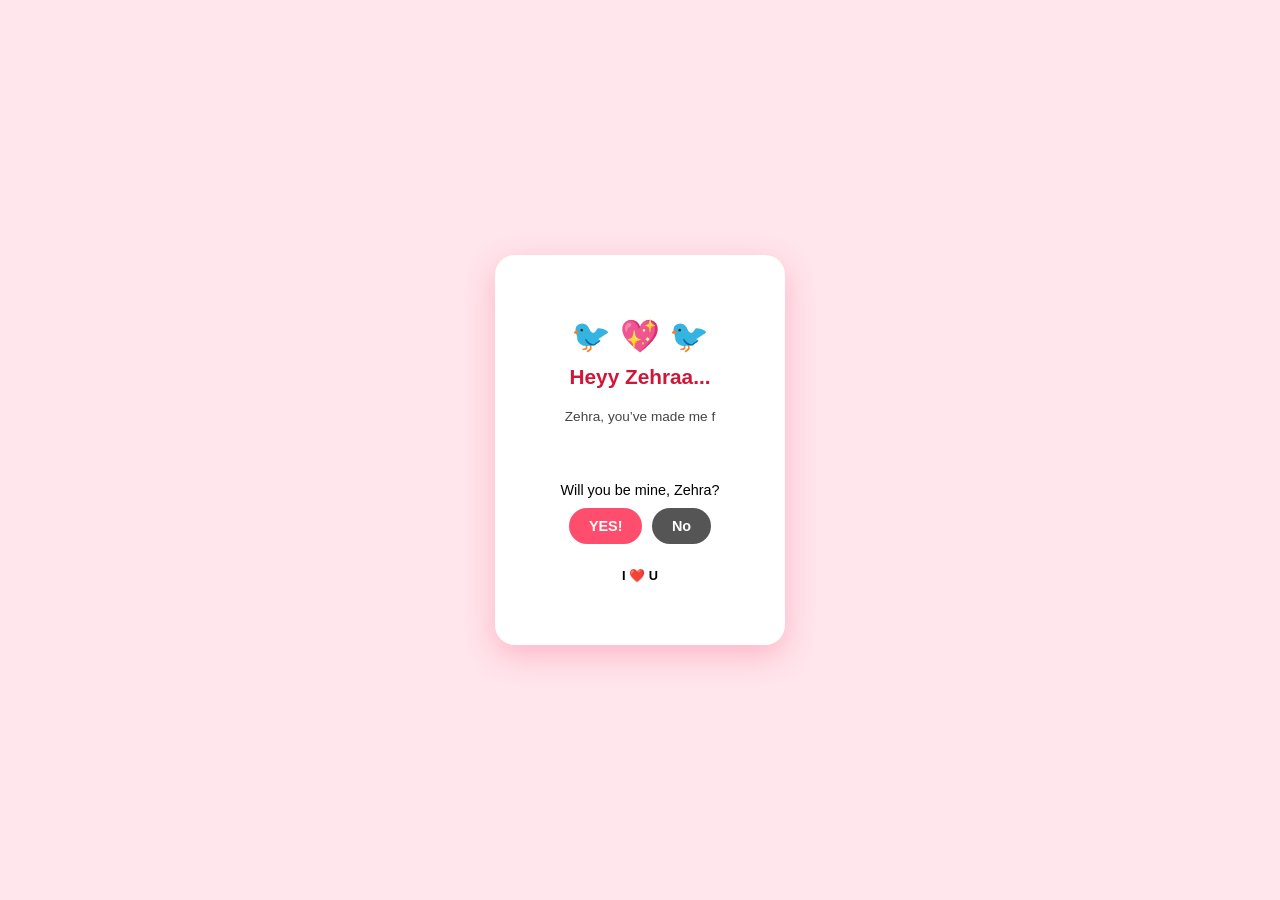
<file: Index.html>
<!DOCTYPE html>
<html lang="en">
<head>
    <meta charset="UTF-8">
    <meta name="viewport" content="width=device-width, initial-scale=1.0, maximum-scale=1.0, user-scalable=no">
    <title>For My Dearest Zehra</title>
    <style>
        body {
            margin: 0;
            height: 100vh;
            display: flex;
            justify-content: center;
            align-items: center;
            background-color: #ffe5ec;
            font-family: 'Segoe UI', Tahoma, Geneva, Verdana, sans-serif;
            overflow: hidden;
            touch-action: none;
        }

        .card {
            background: white;
            padding: 20px; /* Reduced from 40px */
            border-radius: 20px;
            box-shadow: 0 10px 30px rgba(255, 75, 110, 0.3);
            text-align: center;
            width: 80%; 
            max-width: 250px; /* Decreased width */
            min-height: 350px; /* Controlled height */
            transition: all 0.5s ease;
            z-index: 10;
            position: relative;
            display: flex;
            flex-direction: column;
            justify-content: center;
        }

        #scratch-container {
            display: none;
            position: relative;
            width: 180px; /* Slightly smaller for the smaller card */
            height: 80px;
            margin: 10px auto;
            background: #fff;
            border: 2px dashed #ff4d6d;
            border-radius: 10px;
            overflow: hidden;
        }

        #scratch-canvas {
            position: absolute;
            top: 0;
            left: 0;
            z-index: 2;
            touch-action: none;
        }

        .secret-message {
            position: absolute;
            top: 0;
            left: 0;
            width: 100%;
            height: 100%;
            display: flex;
            align-items: center;
            justify-content: center;
            color: #d01638;
            font-weight: bold;
            font-size: 0.9rem;
            z-index: 1;
        }

        .glow-text {
            color: #ff4d6d;
            text-shadow: 0 0 10px rgba(255, 75, 110, 0.8);
            animation: pulse 1.5s infinite;
        }

        @keyframes pulse {
            0% { transform: scale(1); }
            50% { transform: scale(1.05); }
            100% { transform: scale(1); }
        }

        .celebration-bg {
            border: 3px solid #ff4d6d;
            background: #fff0f3 !important;
        }

        .birds { font-size: 2rem; margin-bottom: 5px; animation: bounce 2s infinite; }
        h1 { color: #d01638; font-size: 1.3rem; margin: 5px 0; }
        #msg-box { min-height: 60px; color: #444; line-height: 1.4; font-size: 0.85rem; margin-bottom: 10px; }

        .btn-wrap {
            margin-top: 10px;
            position: relative;
            height: 50px;
        }

        button {
            padding: 10px 20px;
            font-size: 0.9rem;
            border: none;
            border-radius: 50px;
            cursor: pointer;
            font-weight: bold;
        }

        #yesBtn { background: #ff4d6d; color: white; margin-right: 5px; }
        #noBtn { background: #555; color: white; }

        .rain-item {
            position: fixed;
            top: -50px;
            z-index: 1;
            animation: fall linear forwards;
            pointer-events: none;
        }

        @keyframes fall { to { transform: translateY(110vh) rotate(360deg); } }
        @keyframes bounce { 0%, 100% { transform: translateY(0); } 50% { transform: translateY(-10px); } }
        
        .signature { font-size: 0.8rem; margin-top: 10px; font-weight: bold; }
    </style>
</head>
<body>

    <audio id="loveSong" loop>
        <source src="https://files.freemusicarchive.org/storage-freemusicarchive-org/music/no_curator/Kevin_MacLeod/Impact/Kevin_MacLeod_-_04_-_Impact_Andante.mp3" type="audio/mpeg">
    </audio>

    <div id="rain-container"></div>

    <div class="card" id="mainCard">
        <div class="birds">🐦 💖 🐦</div>
        <h1 id="headline">Heyy Zehraa...</h1>
        <p id="msg-box"></p>
        
        <div class="action-area" id="controls">
            <p style="font-size: 0.9rem; margin: 5px 0;">Will you be mine, Zehra?</p>
            <div class="btn-wrap">
                <button id="yesBtn" onclick="celebrate()">YES!</button>
                <button id="noBtn" onmouseover="teleportNo()" ontouchstart="teleportNo()">No</button>
            </div>
        </div>

        <div id="scratch-container">
            <div class="secret-message"> A surprise is coming your way by next week! <br> Love You! 💍❤️</div>
            <canvas id="scratch-canvas"></canvas>
        </div>

        <div class="signature">I ❤️ U </div>
    </div>

    <script>
        const text = "Zehra, you’ve made me feel like the center of your world, so I crafted this digital sanctuary just for you. You are my most beautiful 'always,' and I want every pixel of my life to be shared with you.";
        let i = 0;
        function typing() {
            if (i < text.length) {
                document.getElementById("msg-box").innerHTML += text.charAt(i);
                i++;
                setTimeout(typing, 45);
            }
        }
        window.onload = typing;

        function teleportNo() {
            const noBtn = document.getElementById('noBtn');
            const x = Math.random() * (window.innerWidth - 80);
            const y = Math.random() * (window.innerHeight - 40);
            noBtn.style.position = "fixed";
            noBtn.style.left = x + "px";
            noBtn.style.top = y + "px";
        }

        function celebrate() {
            const music = document.getElementById('loveSong');
            music.play().catch(e => console.log("Audio blocked"));

            const card = document.getElementById('mainCard');
            card.className = "card celebration-bg";
            
            document.getElementById('headline').innerHTML = " I Love You! Zehra";
            document.getElementById('headline').classList.add('glow-text');
            document.getElementById('msg-box').innerHTML = "To mere pari ladki hein Zerra... <br> You've made me so happy! <br>  Mein Aapka Muhammed he ";
            document.getElementById('controls').style.display = "none";
            document.getElementById('scratch-container').style.display = "block";
            
            initScratchCard();

            if (!window.rainInterval) {
                window.rainInterval = setInterval(createDrop, 150);
            }
        }

        function initScratchCard() {
            const canvas = document.getElementById('scratch-canvas');
            const ctx = canvas.getContext('2d');
            canvas.width = 180;
            canvas.height = 80;

            ctx.fillStyle = '#C0C0C0';
            ctx.fillRect(0, 0, canvas.width, canvas.height);
            
            ctx.fillStyle = '#666';
            ctx.font = '12px Arial';
            ctx.textAlign = 'center';
            ctx.fillText('Scratch for my heart', 90, 45);

            let isDrawing = false;

            function scratch(e) {
                if (!isDrawing) return;
                const rect = canvas.getBoundingClientRect();
                const x = (e.clientX || (e.touches && e.touches[0].clientX)) - rect.left;
                const y = (e.clientY || (e.touches && e.touches[0].clientY)) - rect.top;

                ctx.globalCompositeOperation = 'destination-out';
                ctx.beginPath();
                ctx.arc(x, y, 12, 0, Math.PI * 2);
                ctx.fill();
            }

            canvas.addEventListener('mousedown', () => isDrawing = true);
            canvas.addEventListener('touchstart', (e) => { isDrawing = true; e.preventDefault(); });
            window.addEventListener('mouseup', () => isDrawing = false);
            window.addEventListener('touchend', () => isDrawing = false);
            canvas.addEventListener('mousemove', scratch);
            canvas.addEventListener('touchmove', (e) => { scratch(e); e.preventDefault(); });
        }

        function createDrop() {
            const container = document.getElementById('rain-container');
            const drop = document.createElement('div');
            const items = ['❤️', '💖', '💝', '💕', 'M❤️Z','Zerraaa...', '🌹', '🌷', '🌸', 
                '✨', '🦋', '💍', '🥰', '💌', '🍫', '🧸', '💖', '🌹', 'M❤️Z','Zerraaa...', 'M❤️Z','Zerraaa...'];
            
            drop.className = 'rain-item';
            drop.innerText = items[Math.floor(Math.random() * items.length)];
            drop.style.left = Math.random() * 100 + "vw";
            const duration = (Math.random() * 2 + 3);
            drop.style.animationDuration = duration + "s"; 
            drop.style.fontSize = (Math.random() * 0.8 + 0.8) + "rem";
            
            container.appendChild(drop);
            setTimeout(() => { drop.remove(); }, duration * 1000);
        }
    </script>
</body>
</html>
</file>
